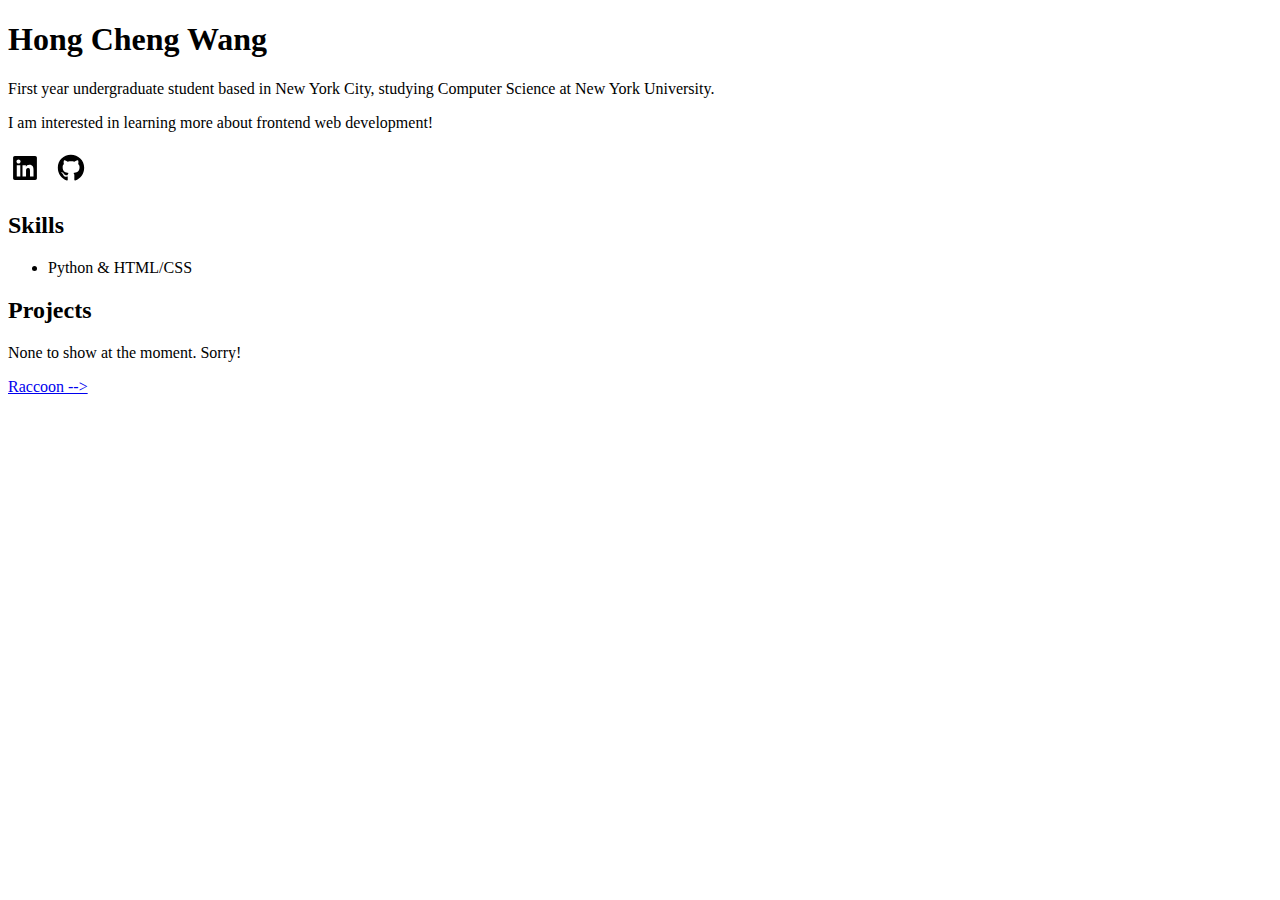
<file: index.html>
<!DOCTYPE html>
<html lang="en">

  <head>
    <meta charset="UTF-8">
    <meta name="viewport" content="width=device-width, initial-scale=1.0">
    <meta name="description" content="Hong Cheng Wang">
    <meta content="Hong Cheng Wang" property="og:title">
    <meta property="og:type" content="website">
    <meta content="assets/images/personalwebsite_banner.jpg" property="og:image">
    <meta property="og:url" content="https://fromyeonwoo.github.io">
    <link rel="icon" href="./assets/icons/favicon.ico">
    <link rel="stylesheet" href="/styles/styles.css">
    <title>About Me</title>
  </head>

  <body>
    <!--
    <nav>
      <ul>
        <li><a href="#">Introduction</a></li>
        <li><a href="#skills">Skills</a></li>
        <li><a href="#projects">Projects</a></li>
      </ul>
    </nav> 
    -->
    
    <header>
      <h1 class="title">Hong Cheng Wang</h1> 
      <p class="intro_text">First year undergraduate student based in New York City, studying Computer Science at New York University.</p>
      <p class="intro_text">I am interested in learning more about frontend web development!</p>
      <div class="icons">
        <a href="https://www.linkedin.com/in/hong-cheng-wang/" target="_blank" rel="noopener noreferrer">
          <img class="icon" src="assets/icons/linkedin-brands-solid-full.svg" alt="LinkedIn profile" width="34" height="40">
        </a>
        <a href="https://github.com/hongchengw/" target="_blank" rel="noopener noreferrer">
          <img class="icon" src="assets/icons/github-brands-solid-full.svg" alt="GitHub profile" width="34" height="40">
        </a> 
      </div>
    </header>

    <main class="page">
      <section id="skills" class="section">
        <h2 class="section_title">Skills</h2>
        <ul class="list">
          <li class="list_item">Python & HTML/CSS</li>
        </ul>
      </section>

      <section id="projects" class="section">
        <h2 class="section_title">Projects</h2>
        <p class="section_text">None to show at the moment. Sorry!</p>
      </section>
      
      <a class="btn" href="./raccoon.html">Raccoon --&gt;</a>
    </main>

  </body>

</html>
</file>
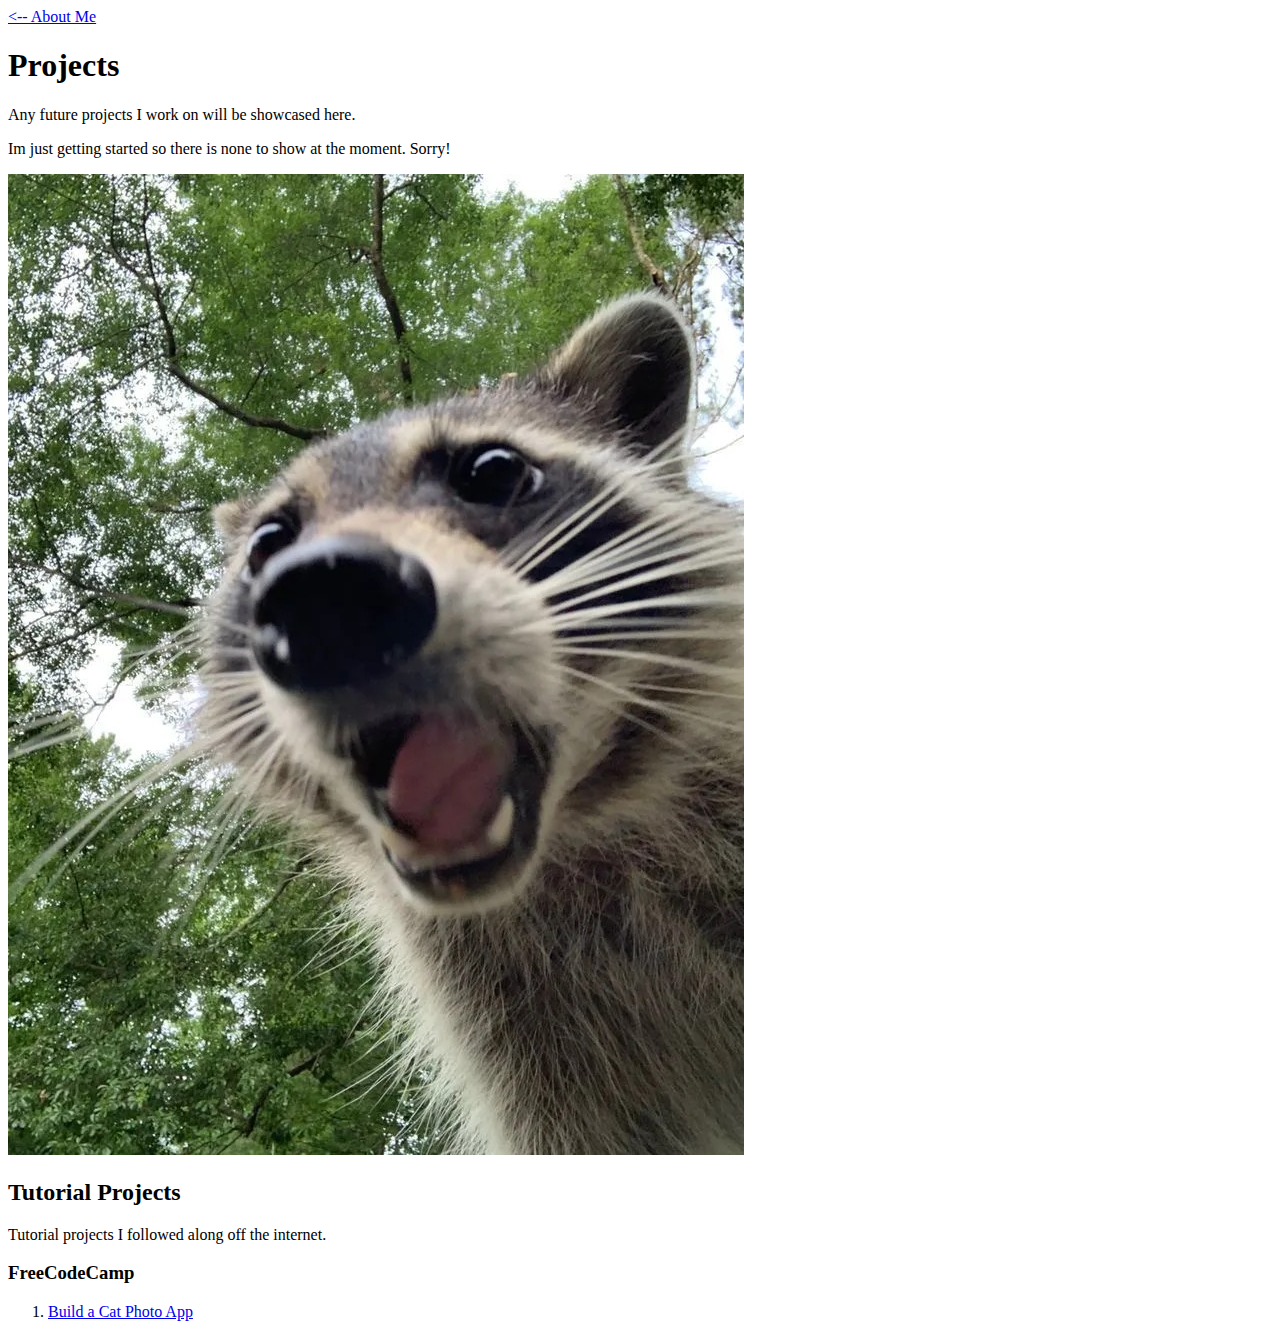
<file: projects.html>
<!DOCTYPE html>
<html lang="en">

<head>
  <meta charset="UTF-8">
  <meta name="viewport" content="width=device-width, initial-scale=1.0">
  <title>Projects</title>
  <link rel="icon" href="assets/images/favicon.ico" />
</head>

<body>

  <nav>
    <a href="./index.html">&lt;-- About Me</a>
  </nav>

  <div id="Projects">
    <h1>Projects</h1>
    <p>Any future projects I work on will be showcased here.</p>
    <p>Im just getting started so there is none to show at the moment. Sorry!</p>
    <img src="assets/images/Racoon_Mouth_Open.jpg" alt="Funny Racoon with Mouth Open" style="max-width:100%; height:auto;">
  </div>

  <div id="Tutorial Projects">
    <h2>Tutorial Projects</h2>
    <p>Tutorial projects I followed along off the internet.</p>
    <h3>FreeCodeCamp</h3>
    <ol>
      <li><a href="./CatPhotoApp.html">Build a Cat Photo App</a></li>
    </ol>

  </div>
  
</body>
  
</html>
</file>
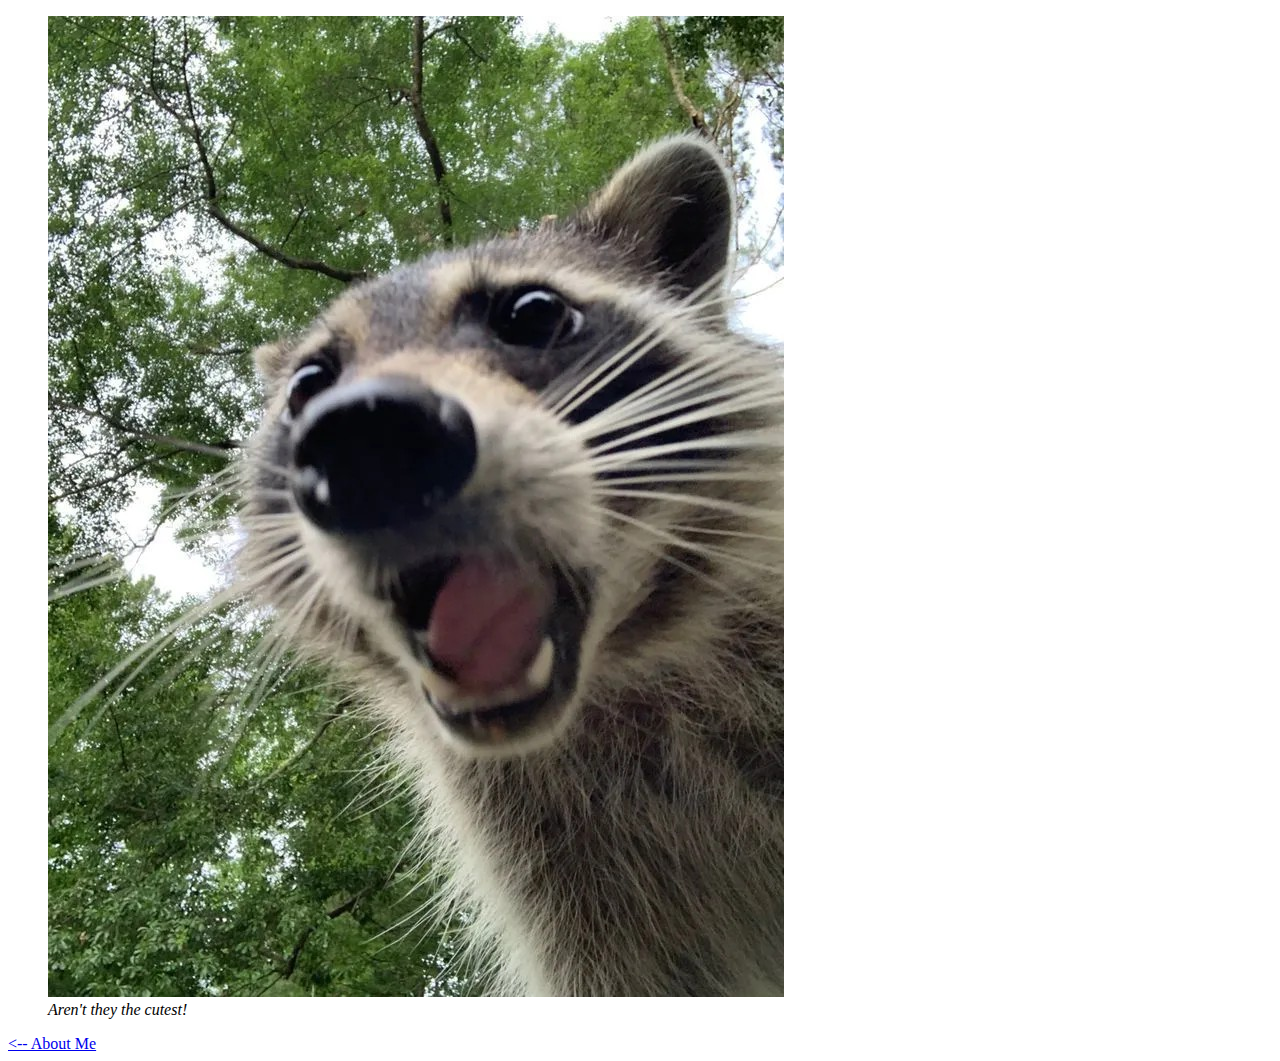
<file: raccoon.html>
<!DOCTYPE html>
<html lang="en">

<head>
  <meta charset="UTF-8">
  <meta name="viewport" content="width=device-width, initial-scale=1.0">
  <title>Raccoon</title>
  <link rel="icon" href="./assets/icons/favicon.ico" />
</head>

<body>
  <main class="page">
    <figure class="hero">
      <img class="hero_image"
        src="assets/images/Racoon_Mouth_Open.jpg" 
        alt="Raccoon with Mouth Open" 
        title="raccoon raccoon raccoon" 
        style="max-width:100%; height:auto;">
      <figcaption class="hero_caption"><em>Aren't they the cutest!</em></figcaption>
    </figure>
    <a class="btn" href="./index.html">&lt;-- About Me</a>
  </main>
</body>
  
</html>
</file>
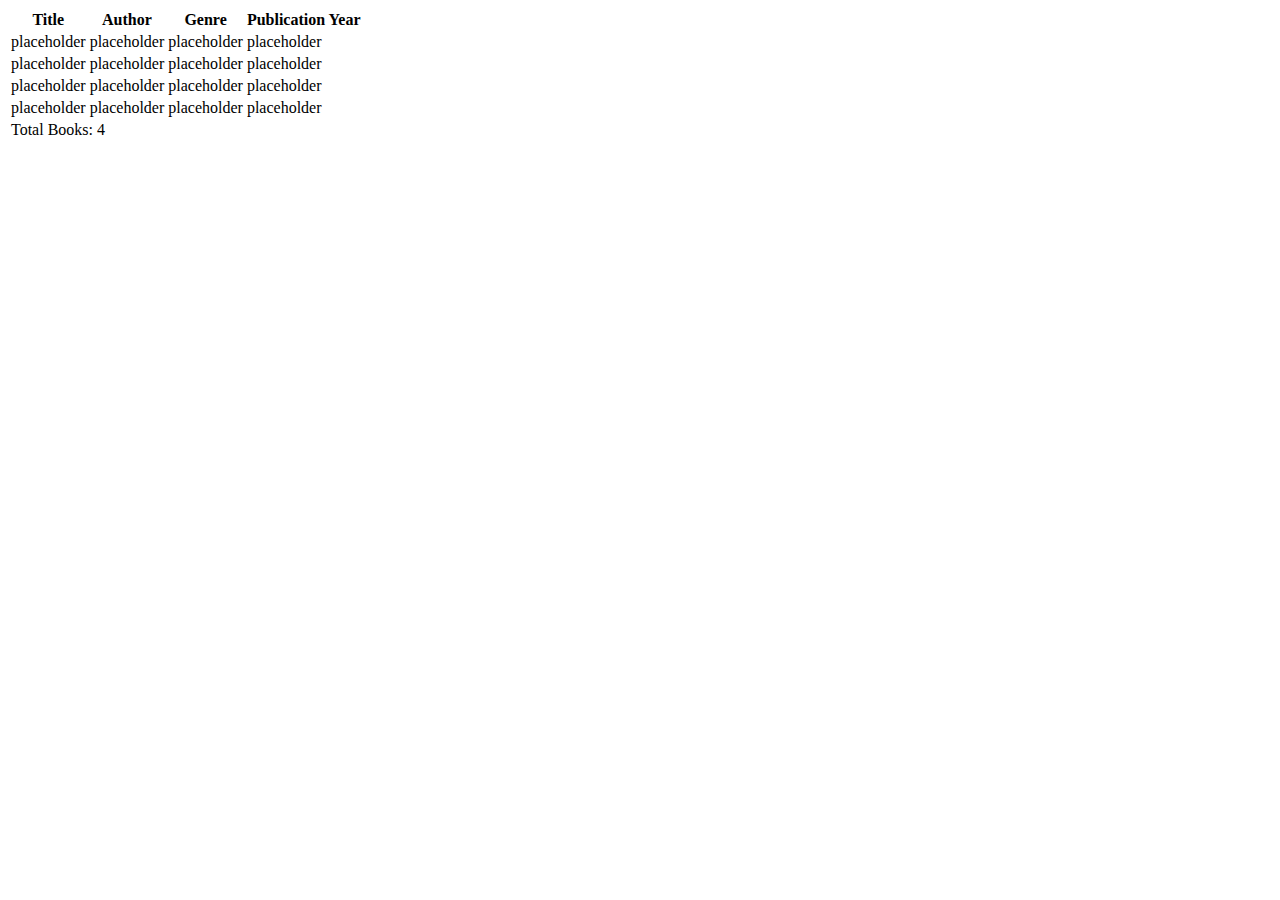
<file: tutorial_projects/BuildABookCatalougeTable.html>
<!DOCTYPE html>
<html lang="en">

<head>
  <meta charset="UTF-8">
  <meta name="viewport" content="width=device-width, initial-scale=1.0">
  <title>Book Catalog</title>
</head>

<body>
  <table>
    <thead>

      <tr>
        <th>Title</th>
        <th>Author</th>
        <th>Genre</th>
        <th>Publication Year</th>
      </tr>

    </thead>

    <tbody>

      <tr>
        <td>placeholder</td>
        <td>placeholder</td>
        <td>placeholder</td>
        <td>placeholder</td>
      </tr>

      <tr>
        <td>placeholder</td>
        <td>placeholder</td>
        <td>placeholder</td>
        <td>placeholder</td>
      </tr>

      <tr>
        <td>placeholder</td>
        <td>placeholder</td>
        <td>placeholder</td>
        <td>placeholder</td>
      </tr>

      <tr>
        <td>placeholder</td>
        <td>placeholder</td>
        <td>placeholder</td>
        <td>placeholder</td>
      </tr>

    </tbody>

    <tfoot>
      <tr>
        <td colspan="4">Total Books: 4</td>
      </tr>
    </tfoot>
    
  </table>
</body>
</html>
</file>
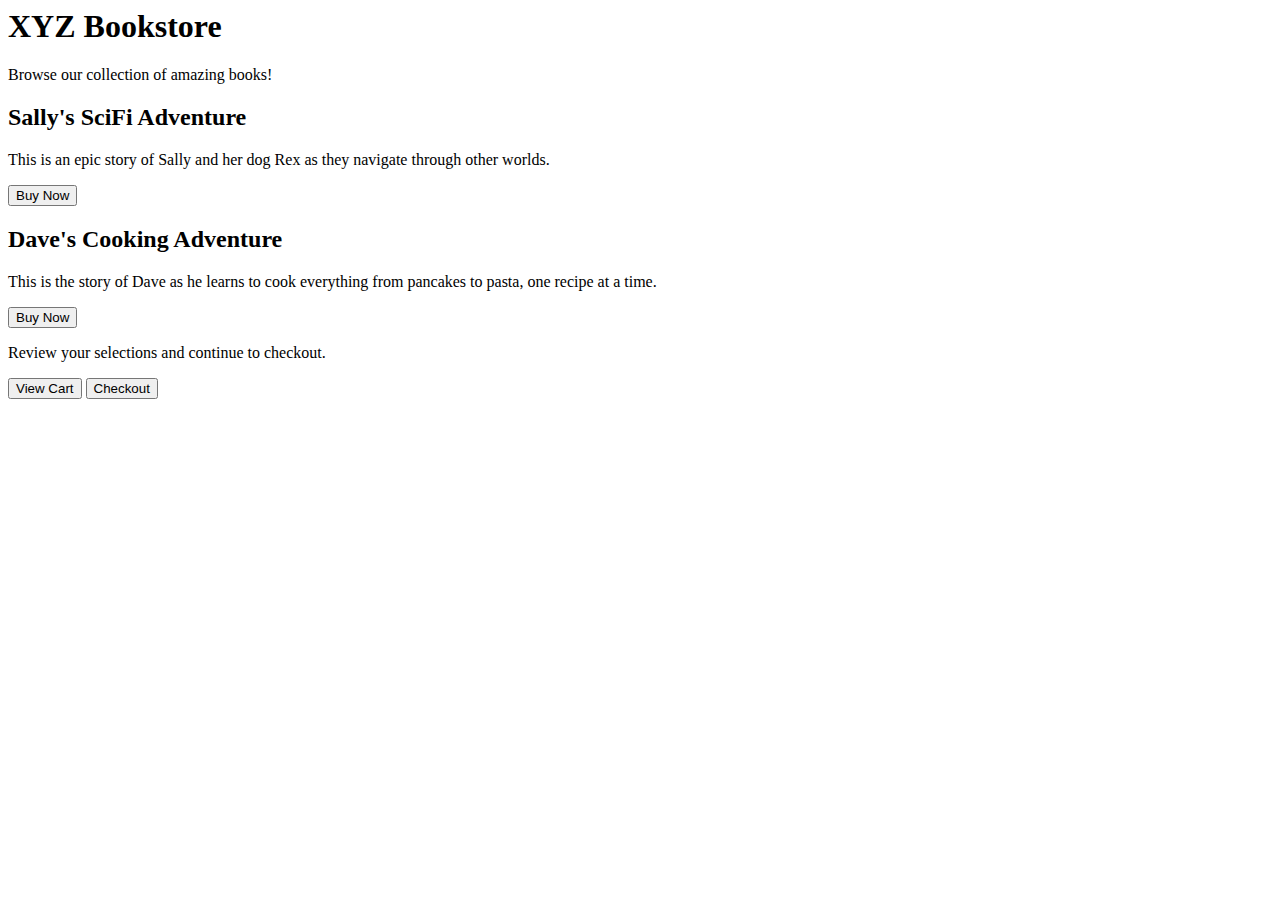
<file: tutorial_projects/BuildABookstorePage.html>
<html lang="en">
<head>
  <meta charset="UTF-8" />
  <meta name="viewport" content="width=device-width, initial-scale=1.0" />
  <title>XYZ Bookstore Page</title>
</head>

<body>
  <h1>XYZ Bookstore</h1>
  <p>Browse our collection of amazing books!</p>
  <div class="card-container">
    <div class="card" id="sally-adventure-book">
      <h2>Sally's SciFi Adventure</h2>
      <p>This is an epic story of Sally and her dog Rex as they navigate through other worlds.</p>
      <button class="btn">Buy Now</button>
    </div>
    <div class="card" id="dave-cooking-book">
      <h2>Dave's Cooking Adventure</h2>
      <p>This is the story of Dave as he learns to cook everything from pancakes to pasta, one recipe at a time.</p>
      <button class="btn">Buy Now</button>
    </div>
  </div>
  <p>Review your selections and continue to checkout.</p>
  <div class="btn-container">
    <button class="btn" id="view-cart-btn">View Cart</button>
    <button class="btn" id="checkout-btn">Checkout</button>
  </div>
</body>

</html>
</file>
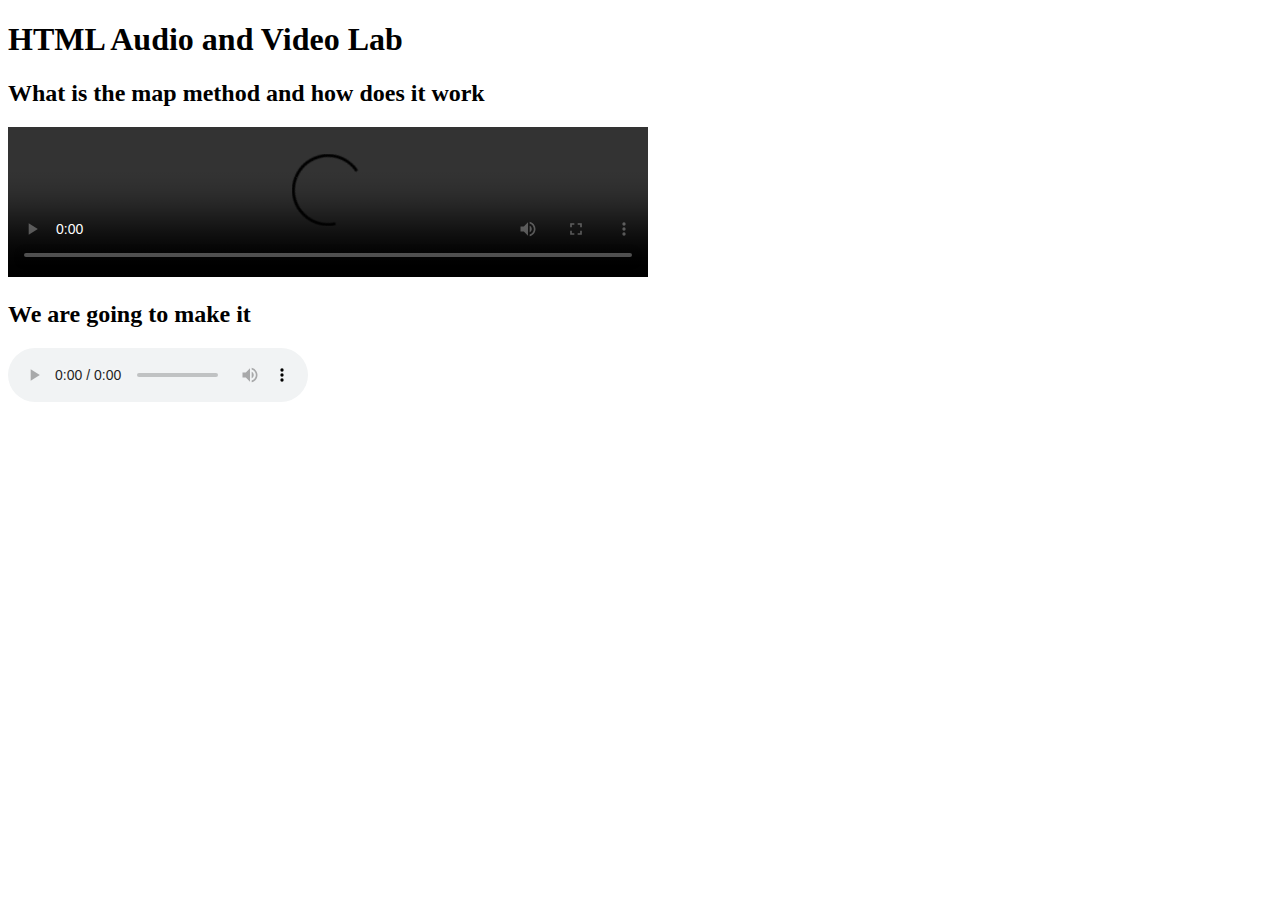
<file: tutorial_projects/BuildAnHTMLandVideoPlayer.html>
<!DOCTYPE html>
<html lang="en">

<head>
  <meta charset="UTF-8" />
  <meta name="viewport" content="width=device-width, initial-scale=1.0"/>
  <link rel="icon" href="assets/icons/favicon.ico">
  <title>HTML Audio and Video Lab</title>
</head>

<body>
  <h1>HTML Audio and Video Lab</h1>

  <section>
    <h2>What is the map method and how does it work</h2>
    <video
      controls
      width="640">
      <source src="https://cdn.freecodecamp.org/curriculum/labs/what-is-the-map-method-and-how-does-it-work.mp4" type="video/mp4">
    </video>
  </section>

  <section>
    <h2>We are going to make it</h2>
    <audio
      controls
      loop
      src="https://cdn.freecodecamp.org/curriculum/js-music-player/we-are-going-to-make-it.mp3"
    ></audio>
  </section>
</body>
</html>
</file>
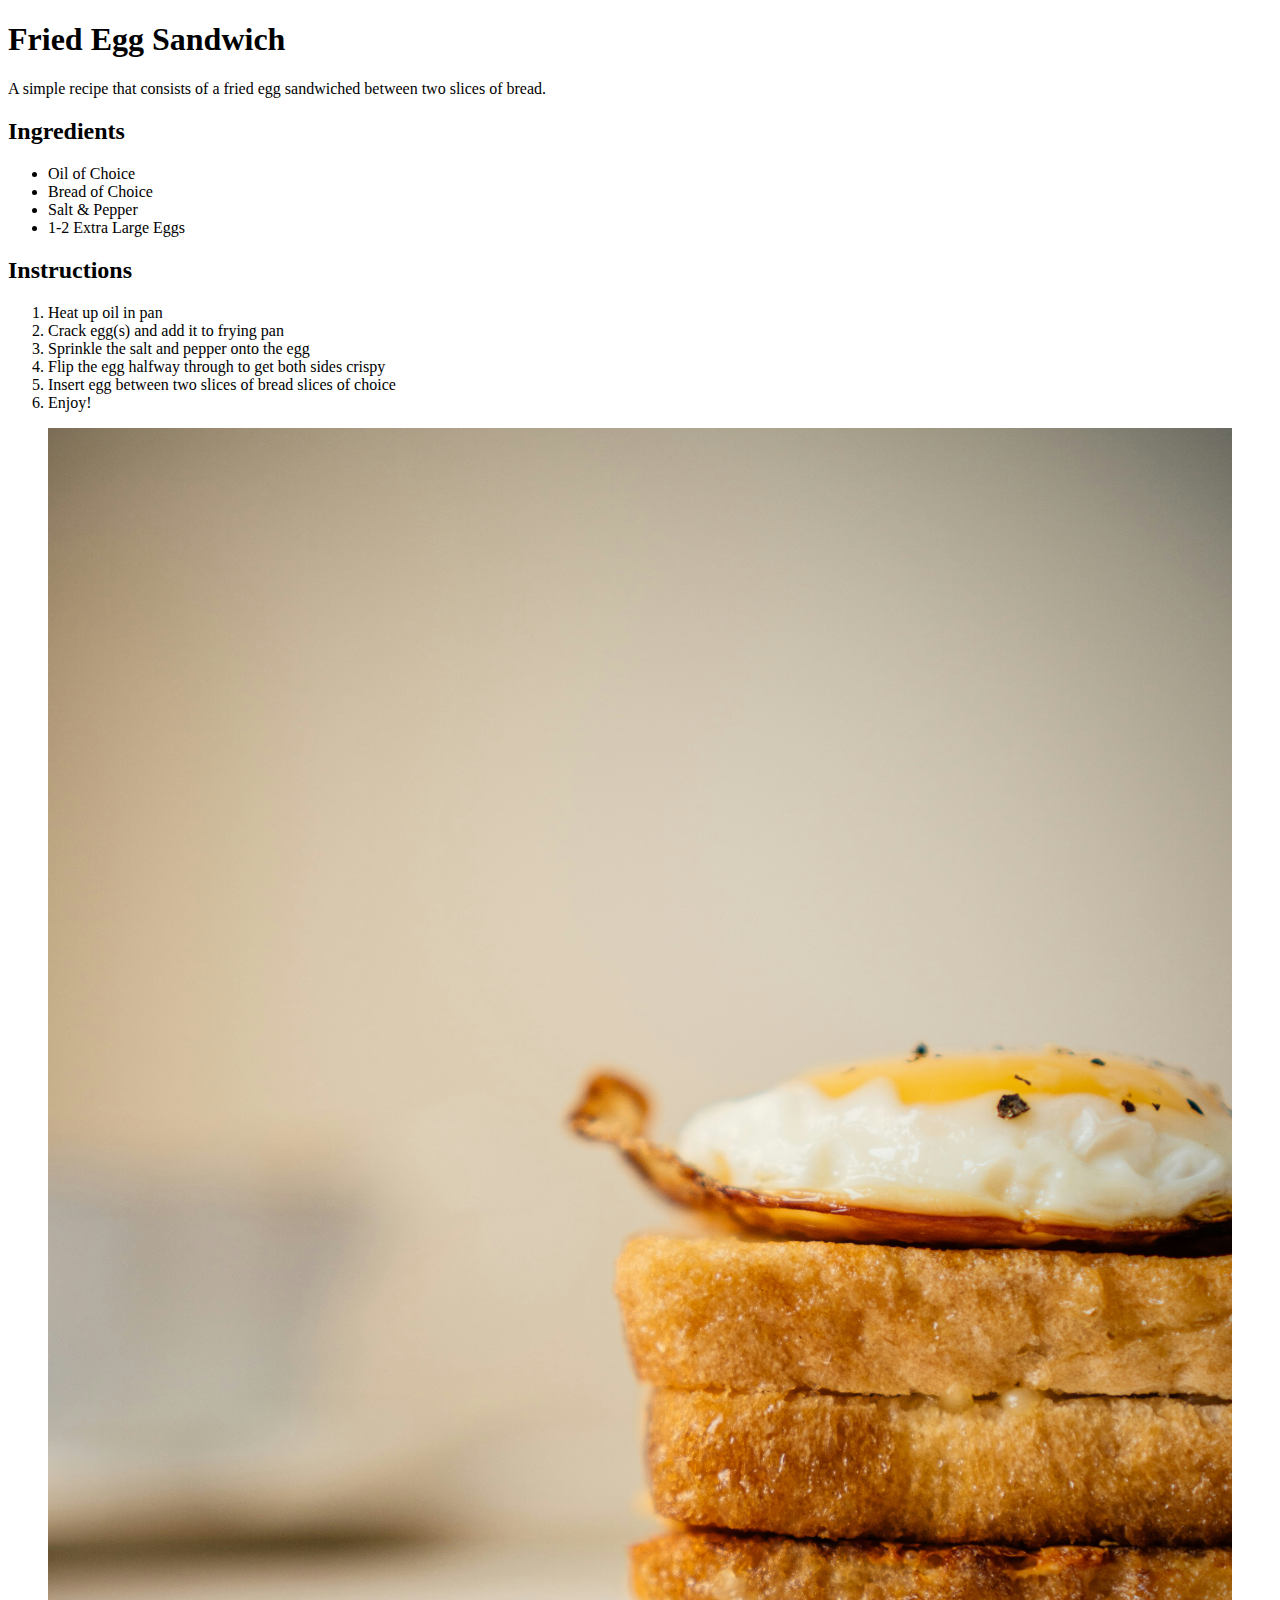
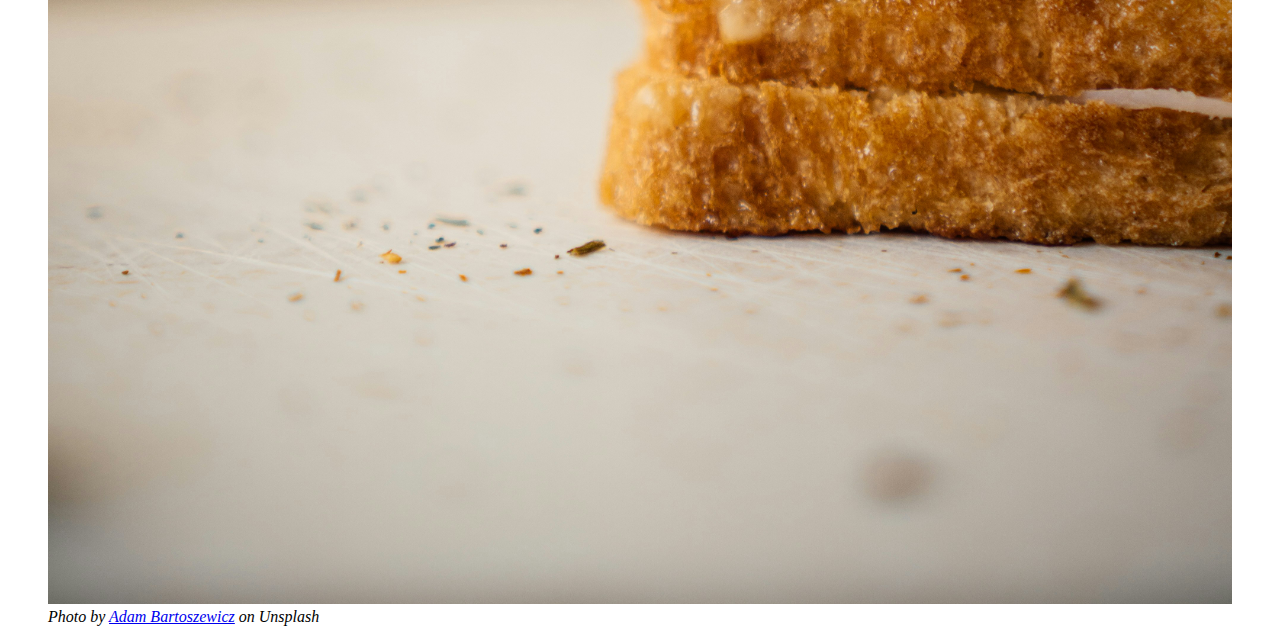
<file: tutorial_projects/BuildARecipePage.html>
<!DOCTYPE html>
<html lang="en">

<head>
  <meta charset="UTF-8">
  <link rel="icon" href="../assets/icons/favicon.ico">
  <title>Fried Egg Sandwich Recipe</title>
</head>

<body>
  <h1>Fried Egg Sandwich</h1>
  <p>A simple recipe that consists of a fried egg sandwiched between two slices of bread.</p>

  <section>
    <h2>Ingredients</h2>
    <ul>
      <li>Oil of Choice</li>
      <li>Bread of Choice</li>
      <li>Salt & Pepper</li>
      <li>1-2 Extra Large Eggs</li>
    </ul>
  </section>

  <section>
    <h2>Instructions</h2>
    <ol>
      <li>Heat up oil in pan</li>
      <li>Crack egg(s) and add it to frying pan</li>
      <li>Sprinkle the salt and pepper onto the egg</li>
      <li>Flip the egg halfway through to get both sides crispy</li>
      <li>Insert egg between two slices of bread slices of choice</li>
      <li>Enjoy!</li>
    </ol>

    <figure>
    <img src="assets/images/friedeggontopoffourpiecesofbread.jpg" alt="Fried Egg On Top Of 4 Pieces Of Bread" style="max-width:100%; height:auto;">
    <figcaption><em>Photo by <a href="https://unsplash.com/@bartoshevicz">Adam Bartoszewicz</a> on Unsplash</em></figcaption>
    </figure>
  </section>


</body>

</html>
</file>
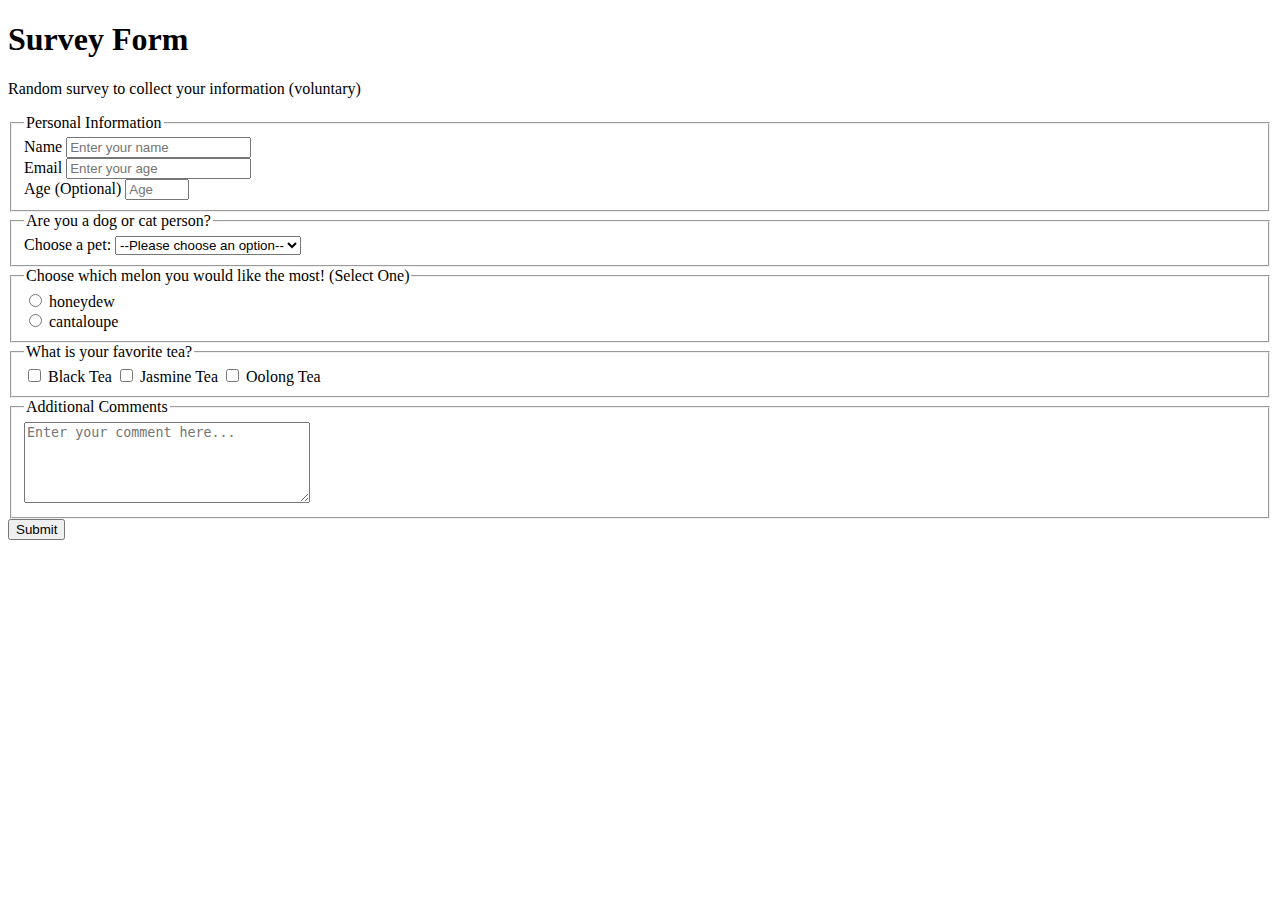
<file: tutorial_projects/BuildASurveyForm.html>
<!DOCTYPE html>
<html lang="en">
<head>
  <meta charset="UTF-8">
  <meta name="viewport" content="width=device-width, initial-scale=1.0">
  <title>Survey Form</title>
</head>
<body>
  <h1 id="title">Survey Form</h1>
  <p id="description">Random survey to collect your information (voluntary)</p>
  <form id="survey-form">

    <fieldset>
      <legend>Personal Information</legend>
      <div>
        <label id="name-label" for="name">Name</label>
        <input id="name" type="text" required placeholder="Enter your name">
      </div>

      <div>
        <label id="email-label" for="email">Email</label>
        <input id="email" type="email" required placeholder="Enter your age">
      </div>

      <div>
        <label id="number-label" for="number">Age (Optional)</label>
        <input id="number" type="number" placeholder="Age" min="0" max="100">
      </div>
    </fieldset>  

    <fieldset>
      <legend>Are you a dog or cat person?</legend>
      <div>
        <label for="pets-select">Choose a pet:</label>
        <select id="dropdown">
          <option value="">--Please choose an option--</option>
          <option value="dog">Dog</option>
          <option value="cat">Cat</option>
        </select>
      </div>
    </fieldset>

    <fieldset>
      <legend>Choose which melon you would like the most! (Select One)</legend>
      <div>
        <input type="radio" id="honeydew" name="melon" value="honeydew">
        <label for="honeydew">honeydew</label>
      </div>

      <div>
        <input type="radio" id="cantaloupe" name="melon" value="cantaloupe">
        <label for="cantaloupe">cantaloupe</label>
      </div>
    </fieldset>

    <fieldset>
      <legend>What is your favorite tea?</legend>

      <div>
        <input type="checkbox" id="black-tea" name="tea" value="black-tea">
        <label for="black-tea">Black Tea</label>

        <input type="checkbox" id="jasmine-tea" name="tea" value="jasmine-tea">
        <label for="jasmine-tea">Jasmine Tea</label>

        <input type="checkbox" id="oolong-tea" name="tea" value="oolong-tea">
        <label for="Oolong-tea">Oolong Tea</label>
      </div>
    </fieldset>

    <fieldset>
      <legend>Additional Comments</legend>
      <textarea id="comments" name="comments" rows="5" cols="33" placeholder="Enter your comment here..."></textarea>
    </fieldset>

    <button id="submit" type="submit">Submit</button>
  </form>
</body>
</html>
</file>
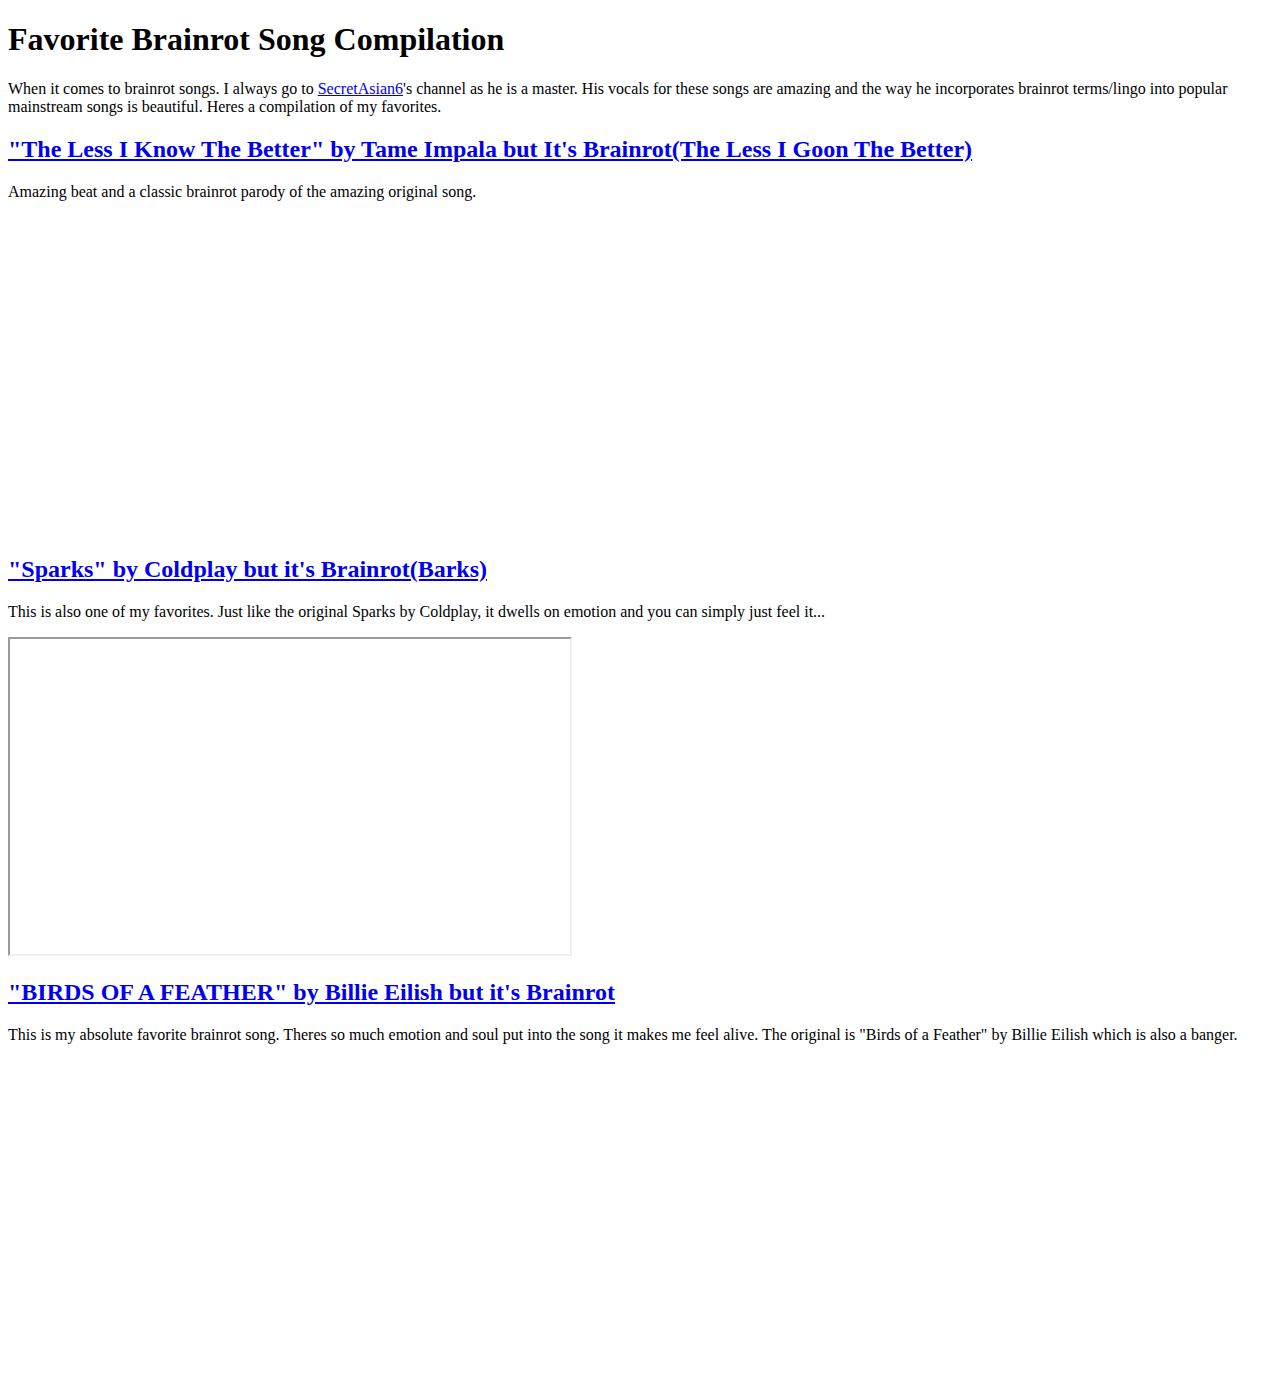
<file: tutorial_projects/BuildAVideoCompilationPage.html>
<!DOCTYPE html>
<html lang="en">

<head>
    <meta charset="utf-8">
    <title>Video Compilation Page</title>
</head>

<body>
    <main>
        <h1>Favorite Brainrot Song Compilation</h1>
        <p>When it comes to brainrot songs. I always go to <a href="https://www.youtube.com/@secretasian6">SecretAsian6</a>'s channel as he is a master. His vocals for these songs are amazing and the way he incorporates brainrot terms/lingo into popular mainstream songs is beautiful. Heres a compilation of my favorites.</p>

        <section>
            <h2><a href="https://youtu.be/pg9353sg95Y?si=-isHrKFjV-cWtIHA">
                "The Less I Know The Better" by Tame Impala but It's Brainrot(The Less I Goon The Better)</a></h2>
            <p>Amazing beat and a classic brainrot parody of the amazing original song.</P>
            <iframe
                width="560"
                height="315"
                width="560"
                src="https://www.youtube.com/embed/pg9353sg95Y?si=7GRiSTVajDXAmTqk" 
                title="YouTube video player" 
                frameborder="0" 
                allow="accelerometer; autoplay; clipboard-write; encrypted-media; gyroscope; picture-in-picture"
                referrerpolicy="strict-origin-when-cross-origin"
                allowfullscreen
            ></iframe>
        </section>
            
        <section>
            <h2><a href="https://youtu.be/ZofcDcw3Q3s?si=ti8tBYp9ApxRKtk2">
                "Sparks" by Coldplay but it's Brainrot(Barks)</a></h2>
            <p>This is also one of my favorites. Just like the original Sparks by Coldplay, it dwells on emotion and you can simply just feel it...</P>
            <iframe
                width="560"
                height="315"
                width="560"
                src="https://www.youtube.com/embed/ZofcDcw3Q3s?si=GZ6WbnYrgbCxqSAQ"
                allow="accelerometer; autoplay; clipboard-write; encrypted-media; gyroscope; picture-in-picture"\
                referrerpolicy="strict-origin-when-cross-origin"
                allowfullscreen
            ></iframe>
        </section>

        <section>
            <h2><a href="
                https://youtu.be/DYLNgn9KVQ4?si=9Qd17dtrNmaoxxwz">
                "BIRDS OF A FEATHER" by Billie Eilish but it's Brainrot</a></h2>
            <p>This is my absolute favorite brainrot song. Theres so much emotion and soul put into the song it makes me feel alive. The original is "Birds of a Feather" by Billie Eilish which is also a banger.</p>
            <iframe
                width="560"
                height="315"
                width="560"
                src="https://www.youtube.com/embed/DYLNgn9KVQ4?si=9Qd17dtrNmaoxxwz" 
                title="YouTube video player" 
                frameborder="0" 
                allow="accelerometer; autoplay; clipboard-write; encrypted-media; gyroscope; picture-in-picture"
                referrerpolicy="strict-origin-when-cross-origin"
                allowfullscreen
            ></iframe>
        </section>
    </main>
</body>

</html>
</file>
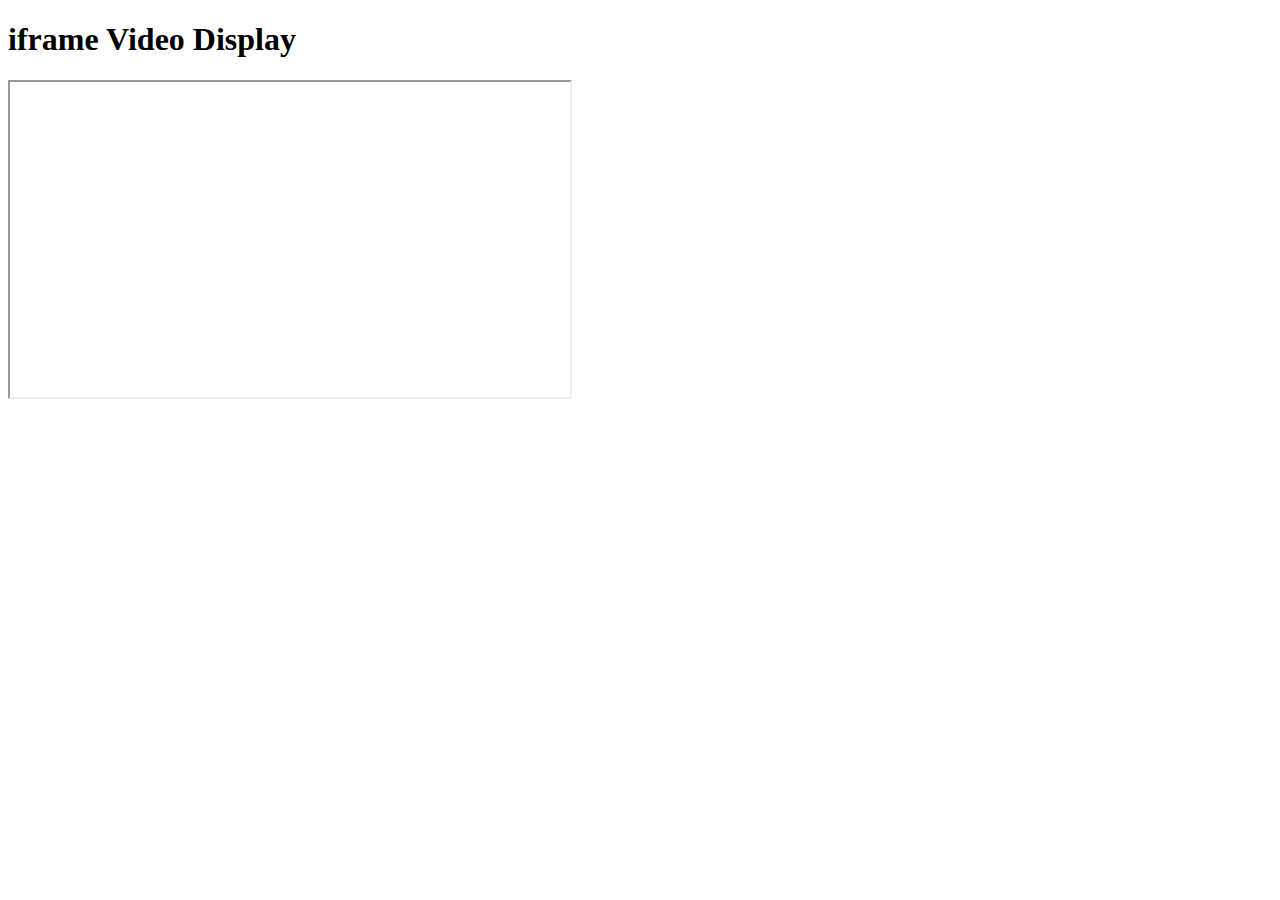
<file: tutorial_projects/BuildAVideoDisplayUsingiframe.html>
<!DOCTYPE html>
<html lang="en">
  <head>
    <meta charset="UTF-8" />
    <meta name="viewport" content="width=device-width, initial-scale=1.0" />
    <link rel="icon" href="assets/icons/favicon.ico">
    <title>Display Videos in an iframe</title>
  </head>

  <body>
    <h1>iframe Video Display</h1>
    <!--
    accelerometer: lets the iframe use motion sensors so it can detect things like device tilting and rotation.
    autoplay: lets the video start playing automatically
    clipboard-write: lets the iframe write data to the user’s clipboard. 
    encrypted-media; gyroscope; web-share: protect the video, grant access to the device’s motion and orientation sensors, 
    and allow sharing the iframe content through the device's native share dialogs
    -->
    <iframe
      width="560"
      height="315"
      src="https://www.youtube.com/embed/I0_951_MPE0"
      allow="accelerometer; autoplay; clipboard-write; encrypted-media; gyroscope; web-share"
      referrerpolicy="strict-origin-when-cross-origin"
    ></iframe>
  </body>
</html>
</file>
<file: styles/styles.css>
.icons {
    display: flex;
    gap: 12px;
}
</file>
